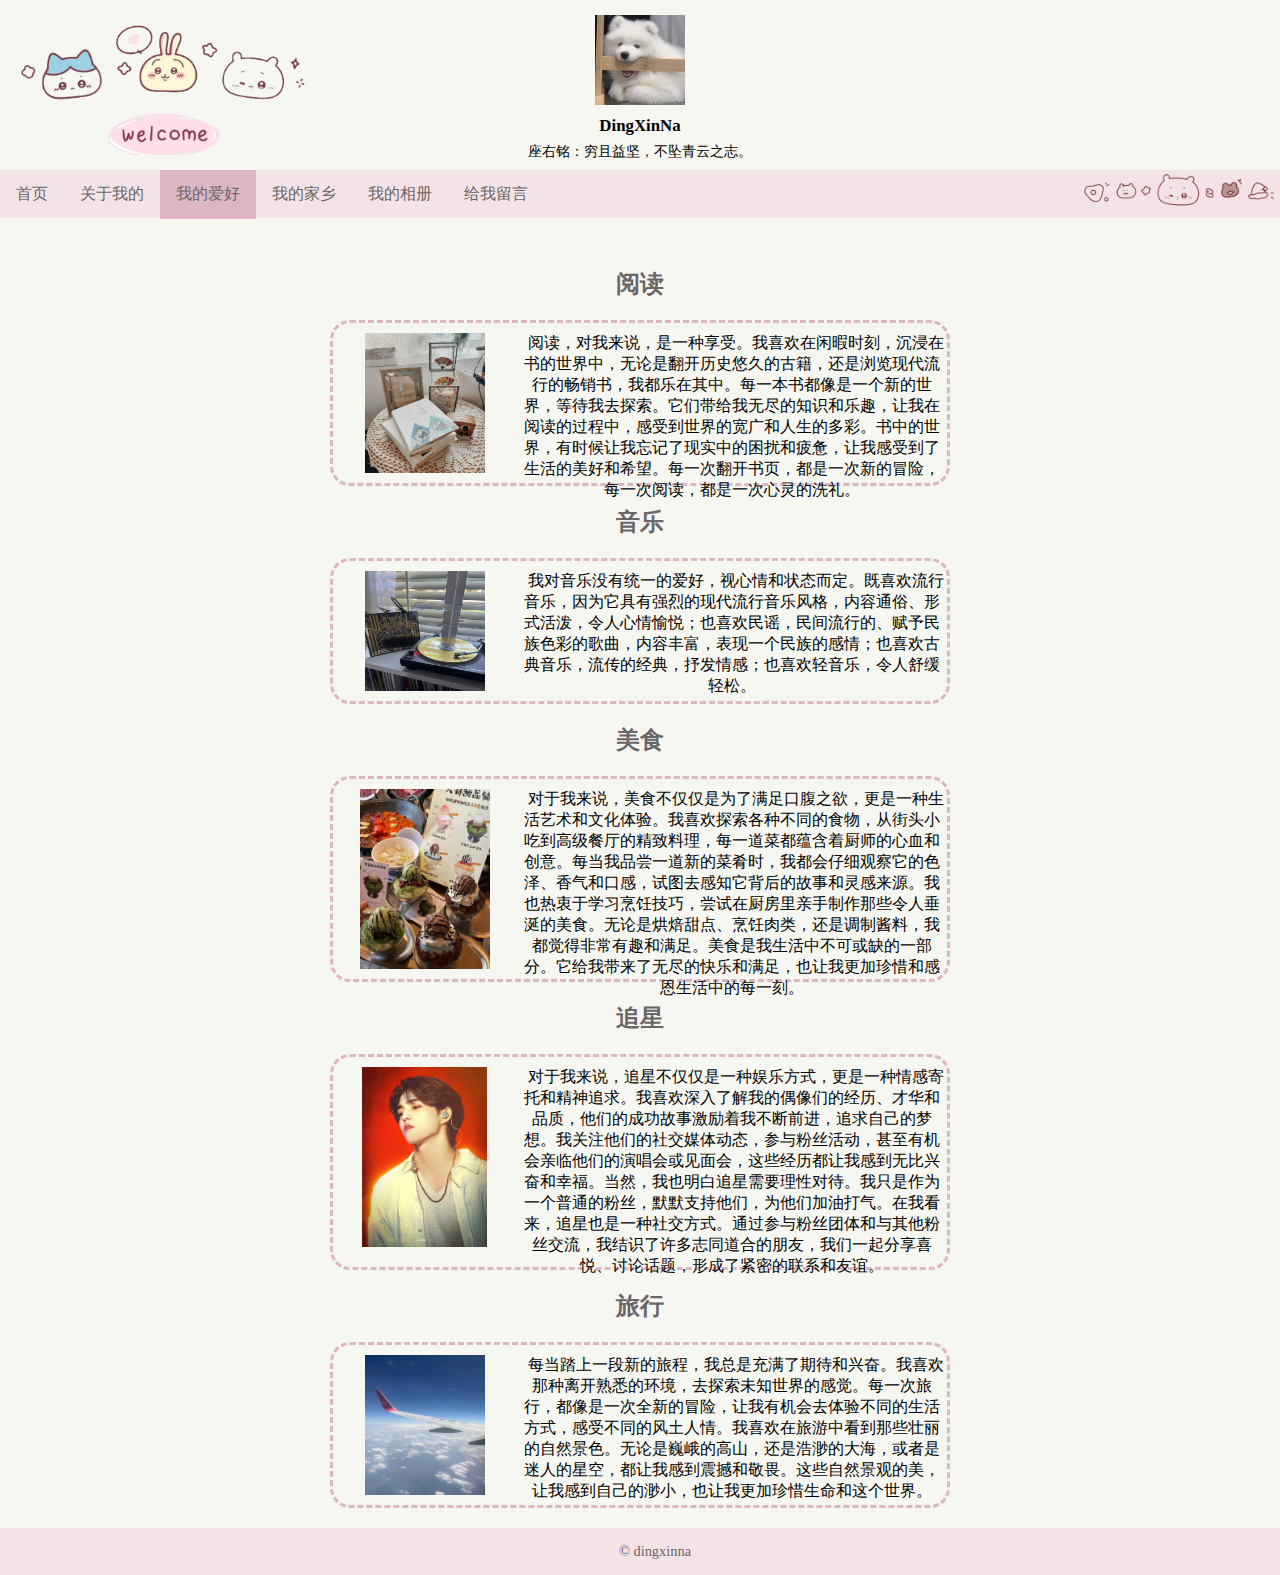
<file: hobby.html>
<!DOCTYPE html>
<html lang="en">

<head>
    <meta charset="UTF-8">
    <meta name="viewport" content="width=device-width, initial-scale=1.0">
    <title>我的爱好</title>
    <link rel="stylesheet" href="./css/hobby.css">
</head>

<body>
    <!-- 页眉区 -->
    <header>
        <!-- 插入头像图片，alt为图片的替代文本 -->
        <img src="./images/头像.jpg" alt="图片" width="90" height="90">
        <br>
        <!-- 显示昵称 -->
        <h3>DingXinNa</h3>
        <!-- 显示座右铭 -->
        <p>座右铭：穷且益坚，不坠青云之志。</p>
    </header>
    <!-- 页眉区结束 -->

    <!-- 定义页面的导航栏 -->
    <nav>
        <!-- 定义一个无序列表，用作导航链接 -->
        <ul>
            <!-- 导航链接到首页 -->
            <li><a href="./index.html">首页</a></li>
            <!-- 导航链接到关于我的页面 -->
            <li><a href="./information.html">关于我的</a></li>
            <!-- 当前页面的链接，有特殊样式 -->
            <li><a class="selected" href="./hobby.html">我的爱好</a></li>
            <!-- 导航链接到我的家乡页面 -->
            <li><a href="./hometown.html">我的家乡</a></li>
            <!-- 导航链接到我的相册页面 -->
            <li><a href="./pictures.html">我的相册</a></li>
            <!-- 导航链接到留言页面 -->
            <li><a href="./message.html">给我留言</a></li>
            <!-- 导航栏右侧的装饰图片 -->
            <img src="./images/导航.png" alt="">
        </ul>
    </nav>
    <!-- 导航区结束 -->

    <!-- 主要内容区域的容器，内部分为read、music、eat、star、travel五个部分，每个部分由一个<h2>标题和一个包含图片和文本的<div>组成 -->
    <div id="main">
        <!-- 阅读爱好部分的标题，其他部分类似-->
        <h2>阅读</h2>
        <!-- 阅读爱好部分的容器，图片和文本内容，图片放在.img类中，文本放在.text类中，其余四个部分与该部分相似-->
        <div id="read">
            <div class="img"><img src="./images/阅读.jpg" alt="" width="120" height="140"></div>
            <div class="text">
                &nbsp;&nbsp;阅读，对我来说，是一种享受。我喜欢在闲暇时刻，沉浸在书的世界中，无论是翻开历史悠久的古籍，还是浏览现代流行的畅销书，我都乐在其中。每一本书都像是一个新的世界，等待我去探索。它们带给我无尽的知识和乐趣，让我在阅读的过程中，感受到世界的宽广和人生的多彩。书中的世界，有时候让我忘记了现实中的困扰和疲惫，让我感受到了生活的美好和希望。每一次翻开书页，都是一次新的冒险，每一次阅读，都是一次心灵的洗礼。
            </div>
        </div>
        <h2>音乐</h2>
        <div id="music">
            <div class="img"><img src="./images/音乐.jpg" alt="" width="120" height="120"></div>
            <div class="text">
                &nbsp;&nbsp;我对音乐没有统一的爱好，视心情和状态而定。既喜欢流行音乐，因为它具有强烈的现代流行音乐风格，内容通俗、形式活泼，令人心情愉悦；也喜欢民谣，民间流行的、赋予民族色彩的歌曲，内容丰富，表现一个民族的感情；也喜欢古典音乐，流传的经典，抒发情感；也喜欢轻音乐，令人舒缓轻松。
            </div>
        </div>
        <h2>美食</h2>
        <div id="eat">
            <div class="img"><img src="./images/美食.jpg" alt="" width="130" height="180"></div>
            <div class="text">
                &nbsp;&nbsp;对于我来说，美食不仅仅是为了满足口腹之欲，更是一种生活艺术和文化体验。我喜欢探索各种不同的食物，从街头小吃到高级餐厅的精致料理，每一道菜都蕴含着厨师的心血和创意。每当我品尝一道新的菜肴时，我都会仔细观察它的色泽、香气和口感，试图去感知它背后的故事和灵感来源。我也热衷于学习烹饪技巧，尝试在厨房里亲手制作那些令人垂涎的美食。无论是烘焙甜点、烹饪肉类，还是调制酱料，我都觉得非常有趣和满足。美食是我生活中不可或缺的一部分。它给我带来了无尽的快乐和满足，也让我更加珍惜和感恩生活中的每一刻。
            </div>
        </div>
        <h2>追星</h2>
        <div id="star">
            <div class="img"><img src="./images/追星.jpg" alt="" width="125" height="180"></div>
            <div class="text">
                &nbsp;&nbsp;对于我来说，追星不仅仅是一种娱乐方式，更是一种情感寄托和精神追求。我喜欢深入了解我的偶像们的经历、才华和品质，他们的成功故事激励着我不断前进，追求自己的梦想。我关注他们的社交媒体动态，参与粉丝活动，甚至有机会亲临他们的演唱会或见面会，这些经历都让我感到无比兴奋和幸福。当然，我也明白追星需要理性对待。我只是作为一个普通的粉丝，默默支持他们，为他们加油打气。在我看来，追星也是一种社交方式。通过参与粉丝团体和与其他粉丝交流，我结识了许多志同道合的朋友，我们一起分享喜悦、讨论话题，形成了紧密的联系和友谊。
            </div>
        </div>
        <h2>旅行</h2>
        <div id="travel">
            <div class="img"><img src="./images/旅行.jpg" alt="" width="120" height="140"></div>
            <div class="text">
                &nbsp;&nbsp;每当踏上一段新的旅程，我总是充满了期待和兴奋。我喜欢那种离开熟悉的环境，去探索未知世界的感觉。每一次旅行，都像是一次全新的冒险，让我有机会去体验不同的生活方式，感受不同的风土人情。我喜欢在旅游中看到那些壮丽的自然景色。无论是巍峨的高山，还是浩渺的大海，或者是迷人的星空，都让我感到震撼和敬畏。这些自然景观的美，让我感到自己的渺小，也让我更加珍惜生命和这个世界。
            </div>
        </div>
    </div>
    <!-- 主要内容区结束 -->

    <!-- 页脚区 -->
    <footer>
        &copy; dingxinna
    </footer>
    <!-- 页脚区结束 -->
</body>

</html>
</file>
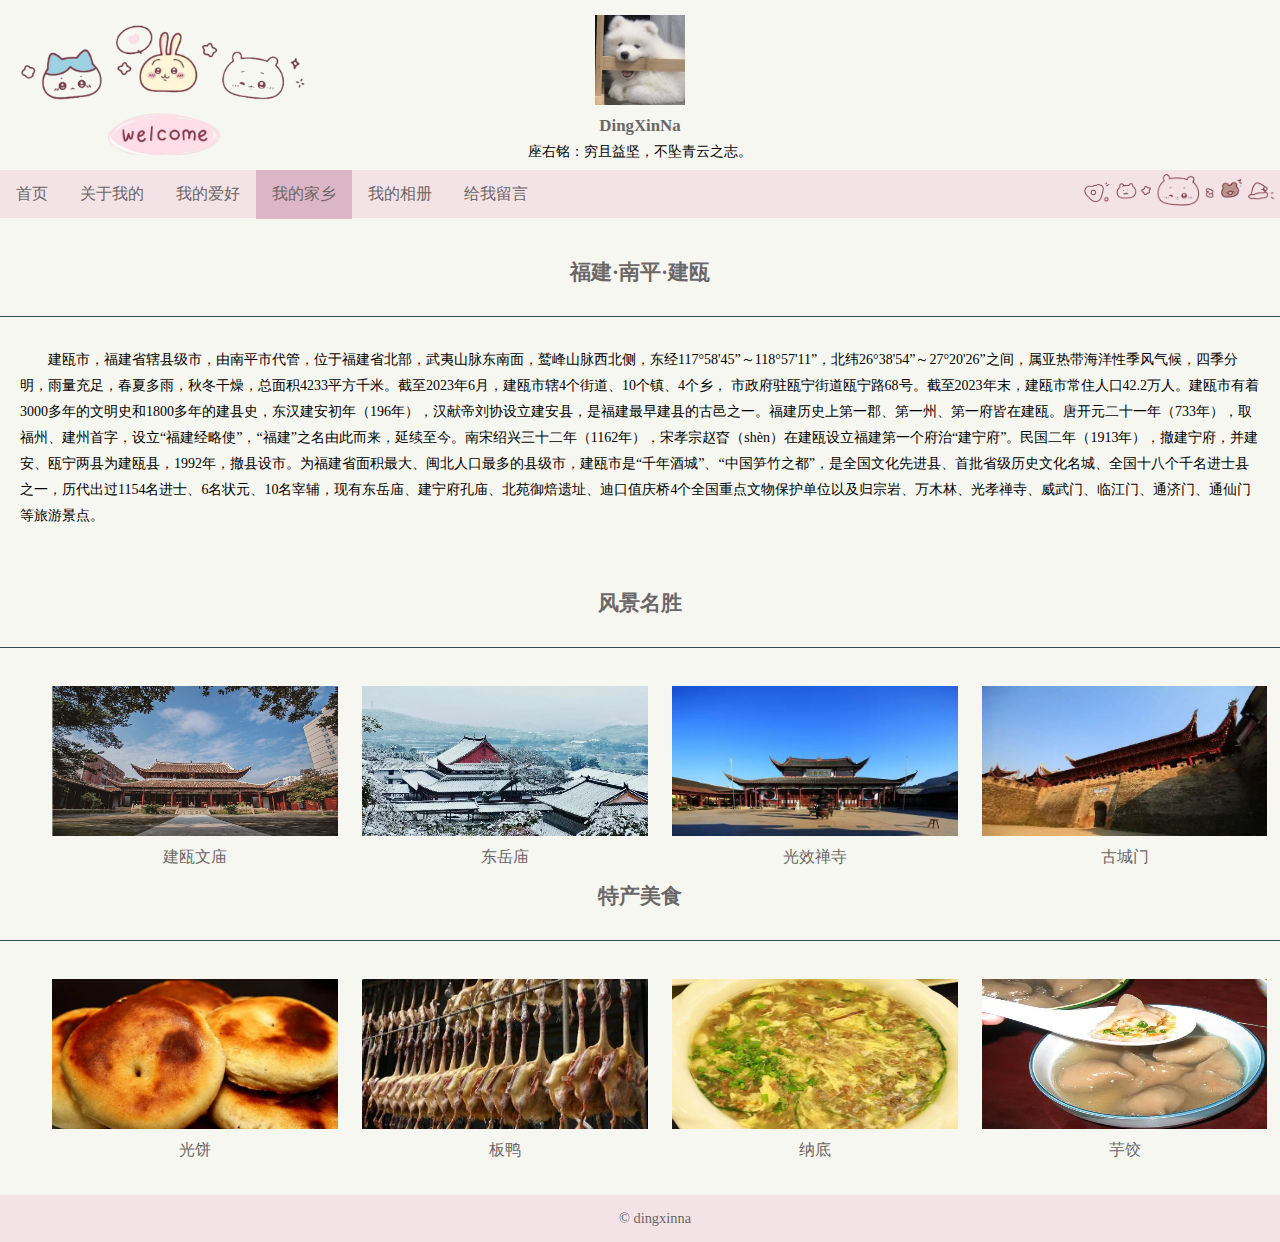
<file: hometown.html>
<!DOCTYPE html>
<html lang="en">

<head>
    <meta charset="UTF-8">
    <meta name="viewport" content="width=device-width, initial-scale=1.0">
    <title>我的家乡</title>
    <link rel="stylesheet" href="./css/hometown.css">
</head>

<body>
    <!-- 页眉区 -->
    <header>
        <!-- 插入头像图片，alt为图片的替代文本 -->
        <img src="./images/头像.jpg" alt="图片" width="90" height="90">
        <br>
        <!-- 显示昵称 -->
        <h3>DingXinNa</h3>
        <!-- 显示座右铭 -->
        <p>座右铭：穷且益坚，不坠青云之志。</p>
    </header>
    <!-- 页眉区结束 -->

    <!-- 定义页面的导航栏 -->
    <nav>
        <!-- 定义一个无序列表，用作导航链接 -->
        <ul>
            <!-- 导航链接到首页 -->
            <li><a href="./index.html">首页</a></li>
            <!-- 导航链接到关于我的页面 -->
            <li><a href="./information.html">关于我的</a></li>
            <!-- 导航链接到我的爱好页面 -->
            <li><a href="./hobby.html">我的爱好</a></li>
            <!-- 当前页面的链接，有特殊样式 -->
            <li><a class="selected" href="./hometown.html">我的家乡</a></li>
            <!-- 导航链接到我的相册页面 -->
            <li><a href="./pictures.html">我的相册</a></li>
            <!-- 导航链接到留言页面 -->
            <li><a href="./message.html">给我留言</a></li>
            <!-- 导航栏右侧的装饰图片 -->
            <img src="./images/导航.png" alt="">
        </ul>
    </nav>
    <!-- 导航区结束 -->

    <!-- 主要内容容器，可分为家乡介绍、风景名胜、特色美食三个部分，每个部分由两个div标签组成。-->
    <div id="main">
        <!-- 家乡名称的标题栏 -->
        <div class="bar">
            <h3>福建·南平·建瓯</h3>
        </div>
        <!-- 家乡介绍文本 -->
        <div class="introduction">
            &nbsp;&nbsp;&nbsp;&nbsp;&nbsp;&nbsp;&nbsp;&nbsp;建瓯市，福建省辖县级市，由南平市代管，位于福建省北部，武夷山脉东南面，鹫峰山脉西北侧，东经117°58'45”～118°57'11”，北纬26°38'54”～27°20'26”之间，属亚热带海洋性季风气候，四季分明，雨量充足，春夏多雨，秋冬干燥，总面积4233平方千米。截至2023年6月，建瓯市辖4个街道、10个镇、4个乡，
            市政府驻瓯宁街道瓯宁路68号。截至2023年末，建瓯市常住人口42.2万人。建瓯市有着3000多年的文明史和1800多年的建县史，东汉建安初年（196年），汉献帝刘协设立建安县，是福建最早建县的古邑之一。福建历史上第一郡、第一州、第一府皆在建瓯。唐开元二十一年（733年），取福州、建州首字，设立“福建经略使”，“福建”之名由此而来，延续至今。南宋绍兴三十二年（1162年），宋孝宗赵昚（shèn）在建瓯设立福建第一个府治“建宁府”。民国二年（1913年），撤建宁府，并建安、瓯宁两县为建瓯县，1992年，撤县设市。为福建省面积最大、闽北人口最多的县级市，建瓯市是“千年酒城”、“中国笋竹之都”，是全国文化先进县、首批省级历史文化名城、全国十八个千名进士县之一，历代出过1154名进士、6名状元、10名宰辅，现有东岳庙、建宁府孔庙、北苑御焙遗址、迪口值庆桥4个全国重点文物保护单位以及归宗岩、万木林、光孝禅寺、威武门、临江门、通济门、通仙门等旅游景点。
        </div>
        <!-- 风景名胜的标题栏 -->
        <div class="bar">
            <h3>风景名胜</h3>
        </div>
        <!-- 风景名胜列表 -->
        <div class="list">
            <!-- 列表项容器 -->
            <ul>
                <li> <img src="./images/建瓯文庙.png" height="150" width="100%" />
                    建瓯文庙
                </li>
                <li> <img src="./images/东岳庙.jpg" height="150" width="100%" />
                    东岳庙
                </li>
                <li> <img src="./images/光孝禅寺.JPG" height="150" width="100%" />
                    光效禅寺
                </li>
                <li> <img src="./images/古城门.jpg" height="150" width="100%" />
                    古城门
                </li>
            </ul>
        </div>
        <!-- 特产美食的标题栏 -->
        <div class="bar">
            <h3>特产美食</h3>
        </div>
        <!-- 特产美食列表 -->
        <div class="list">
            <ul>
                <li> <img src="./images/光饼.jpg" height="150" width="100%" />
                    光饼
                </li>
                <li> <img src="./images/板鸭.jpg" height="150" width="100%" />
                    板鸭
                </li>
                <li> <img src="./images/纳底.jpg" height="150" width="100%" />
                    纳底
                </li>
                <li> <img src="./images/芋饺.jpg" height="150" width="100%" />
                    芋饺
                </li>
            </ul>
        </div>
    </div>
    <!-- 主要内容区结束 -->

    <!-- 页脚区 -->
    <footer>
        &copy; dingxinna
    </footer>
    <!-- 页脚区结束 -->
</body>

</html>
</file>
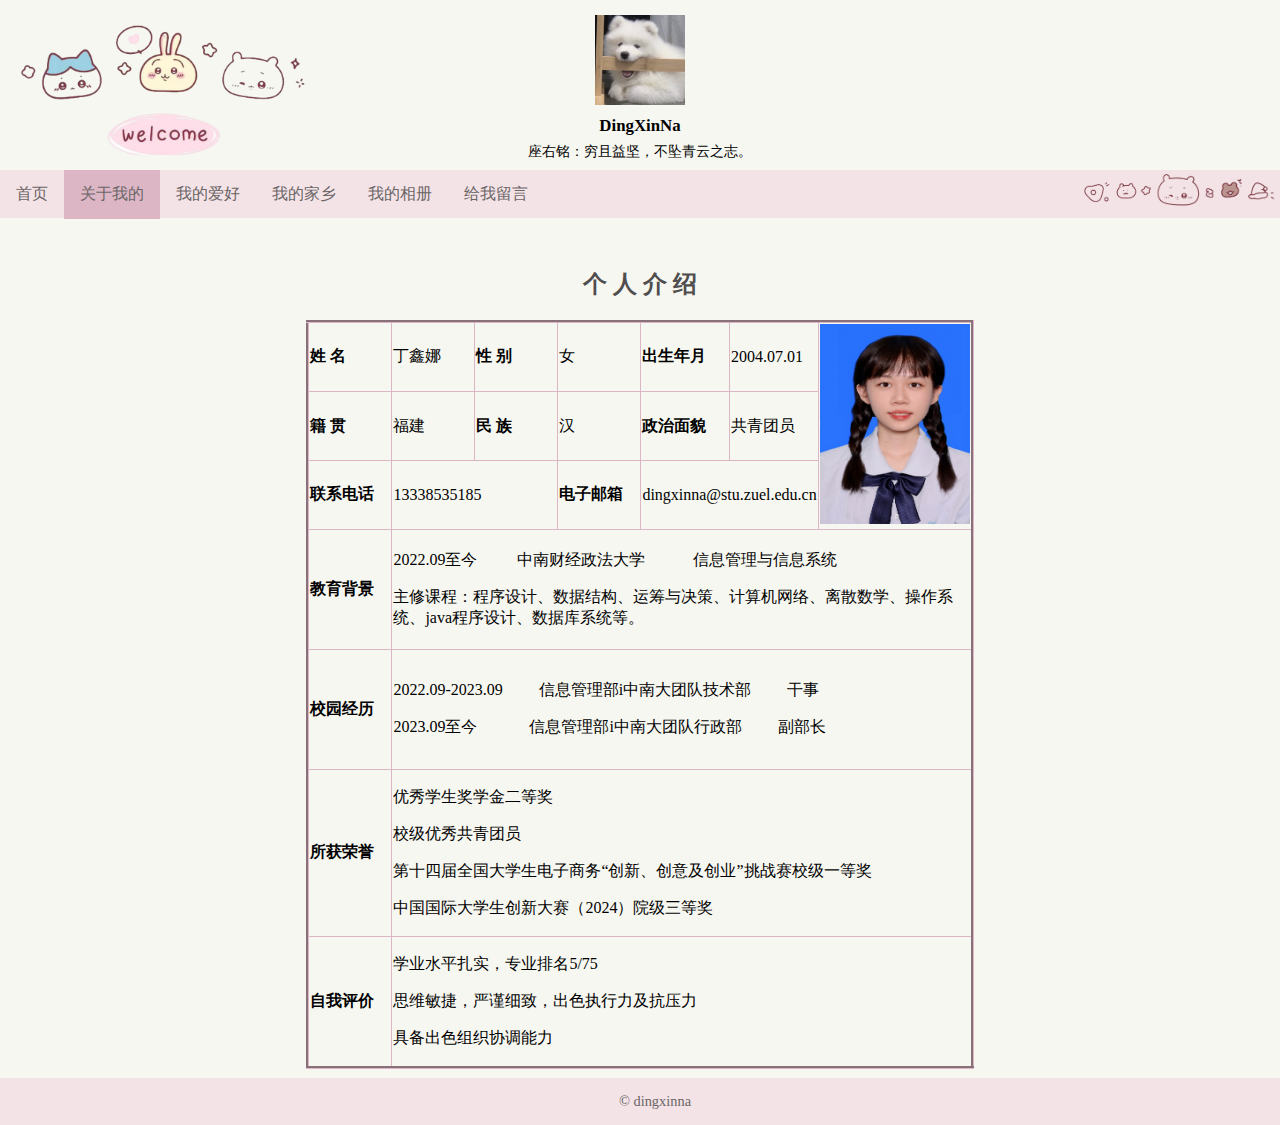
<file: information.html>
<!DOCTYPE html>
<html lang="en">

<head>
    <meta charset="UTF-8">
    <meta name="viewport" content="width=device-width, initial-scale=1.0">
    <title>关于我的</title>
    <link rel="stylesheet" href="./css/information.css">
</head>

<body>
    <!-- 页眉区 -->
    <header>
        <!-- 插入头像图片，alt为图片的替代文本 -->
        <img src="./images/头像.jpg" alt="图片" width="90" height="90">
        <br>
        <!-- 显示昵称 -->
        <h3>DingXinNa</h3>
        <!-- 显示座右铭 -->
        <p>座右铭：穷且益坚，不坠青云之志。</p>
    </header>
    <!-- 页眉区结束 -->

    <!-- 定义页面的导航栏 -->
    <nav>
        <!-- 定义一个无序列表，用作导航链接 -->
        <ul>
            <!-- 导航链接到首页 -->
            <li><a href="./index.html">首页</a></li>
            <!-- 当前页面的链接，有特殊样式 -->
            <li><a class="selected" href="./information.html">关于我的</a></li>
            <!-- 导航链接到我的爱好页面 -->
            <li><a href="./hobby.html">我的爱好</a></li>
            <!-- 导航链接到我的家乡页面 -->
            <li><a href="./hometown.html">我的家乡</a></li>
            <!-- 导航链接到我的相册页面 -->
            <li><a href="./pictures.html">我的相册</a></li>
            <!-- 导航链接到留言页面 -->
            <li><a href="./message.html">给我留言</a></li>
            <!-- 导航栏右侧的装饰图片 -->
            <img src="./images/导航.png" alt="">
        </ul>
    </nav>
    <!-- 导航区结束 -->

    <!-- 主要内容区，使用表格展示个人信息 -->
    <div id="main">
        <h2>个 人 介 绍</h2>
        <!-- 一个带边框的表格，用于展示个人信息，tr标签表示表格的行，th表示表格的单元格-->
        <table border="3">
            <!-- 表格的表头行 -->
            <tr>
                <th>姓 名</th>
                <th class="style">丁鑫娜</th>
                <th>性 别</th>
                <th class="style">女</th>
                <th>出生年月</th>
                <th class="style">2004.07.01</th>
                <!-- 跨越三行的表格单元格，展示个人证件照 -->
                <th rowspan="3"><img src="./images/证件照1.jpg" alt="" style="height: 200px; width: 150px;"></th>
            </tr>
            <!-- 表格的第二行-->
            <tr>
                <th>籍 贯</th>
                <th class="style">福建</th>
                <th>民 族</th>
                <th class="style">汉</th>
                <th>政治面貌</th>
                <th class="style">共青团员</th>
            </tr>
            <!-- 表格的第三行-->
            <tr>
                <th>联系电话</th>
                <!-- 合并两个单元格，展示联系电话信息 -->
                <th colspan="2" class="style">13338535185</th>
                <th>电子邮箱</th>
                <!-- 合并两个单元格，展示电子邮箱信息 -->
                <th colspan="2" class="style">dingxinna@stu.zuel.edu.cn</th>
            </tr>




            <tr class="tr1">
                <!-- 教育背景部分，使用三行合并单元格展示详细信息 -->
                <th rowspan="3">教育背景</th>
                <!-- 合并六个单元格，跨越三行，展示教育背景详细信息 -->
                <th colspan="6" rowspan="3" class="style">
                    <p>
                        2022.09至今&nbsp;&nbsp;&nbsp;&nbsp;&nbsp;&nbsp;&nbsp;&nbsp;&nbsp;
                        中南财经政法大学&nbsp;&nbsp;&nbsp;&nbsp;&nbsp;&nbsp;&nbsp;&nbsp;&nbsp;&nbsp;&nbsp;
                        信息管理与信息系统</p>
                    <p>
                        主修课程：程序设计、数据结构、运筹与决策、计算机网络、离散数学、操作系统、java程序设计、数据库系统等。</p>
                </th>
            </tr>
            <!-- 空行，用于合并单元格 -->
            <tr class="tr1"></tr>
            <tr class="tr1"></tr>

            <tr class="tr1">
                <th rowspan="3">校园经历</th>
                <th colspan="6" rowspan="3" class="style">
                    <p>
                        2022.09-2023.09&nbsp;&nbsp;&nbsp;&nbsp;&nbsp;&nbsp;&nbsp;&nbsp;&nbsp;信息管理部i中南大团队技术部&nbsp;&nbsp;&nbsp;&nbsp;&nbsp;&nbsp;&nbsp;&nbsp;&nbsp;干事
                    </p>
                    <p>
                        2023.09至今&nbsp;&nbsp;&nbsp;&nbsp;&nbsp;&nbsp;&nbsp;&nbsp;&nbsp;&nbsp;&nbsp;&nbsp;&nbsp;信息管理部i中南大团队行政部&nbsp;&nbsp;&nbsp;&nbsp;&nbsp;&nbsp;&nbsp;&nbsp;&nbsp;副部长
                    </p>
                </th>
            </tr>

            <tr class="tr1"></tr>
            <tr class="tr1"></tr>

            <tr class="tr1">
                <th rowspan="3">所获荣誉</th>
                <th colspan="6" rowspan="3" class="style">
                    <p>优秀学生奖学金二等奖</p>
                    <p>校级优秀共青团员</p>
                    <p>第十四届全国大学生电子商务“创新、创意及创业”挑战赛校级一等奖</p>
                    <p>中国国际大学生创新大赛（2024）院级三等奖</p>
                </th>
            </tr>

            <tr class="tr1"></tr>
            <tr class="tr1"></tr>

            <tr class="tr1">
                <th rowspan="3">自我评价</th>
                <th colspan="6" rowspan="3" class="style">
                    <p>学业水平扎实，专业排名5/75</p>
                    <p>思维敏捷，严谨细致，出色执行力及抗压力</p>
                    <p>具备出色组织协调能力</p>
                </th>
            </tr>

            <tr class="tr1"></tr>
            <tr class="tr1"></tr>
        </table>
    </div>
    <!-- 主要内容区结束 -->

    <!-- 页脚区 -->
    <footer>
        &copy; dingxinna
    </footer>
    <!-- 页脚区结束 -->
</body>

</html>
</file>
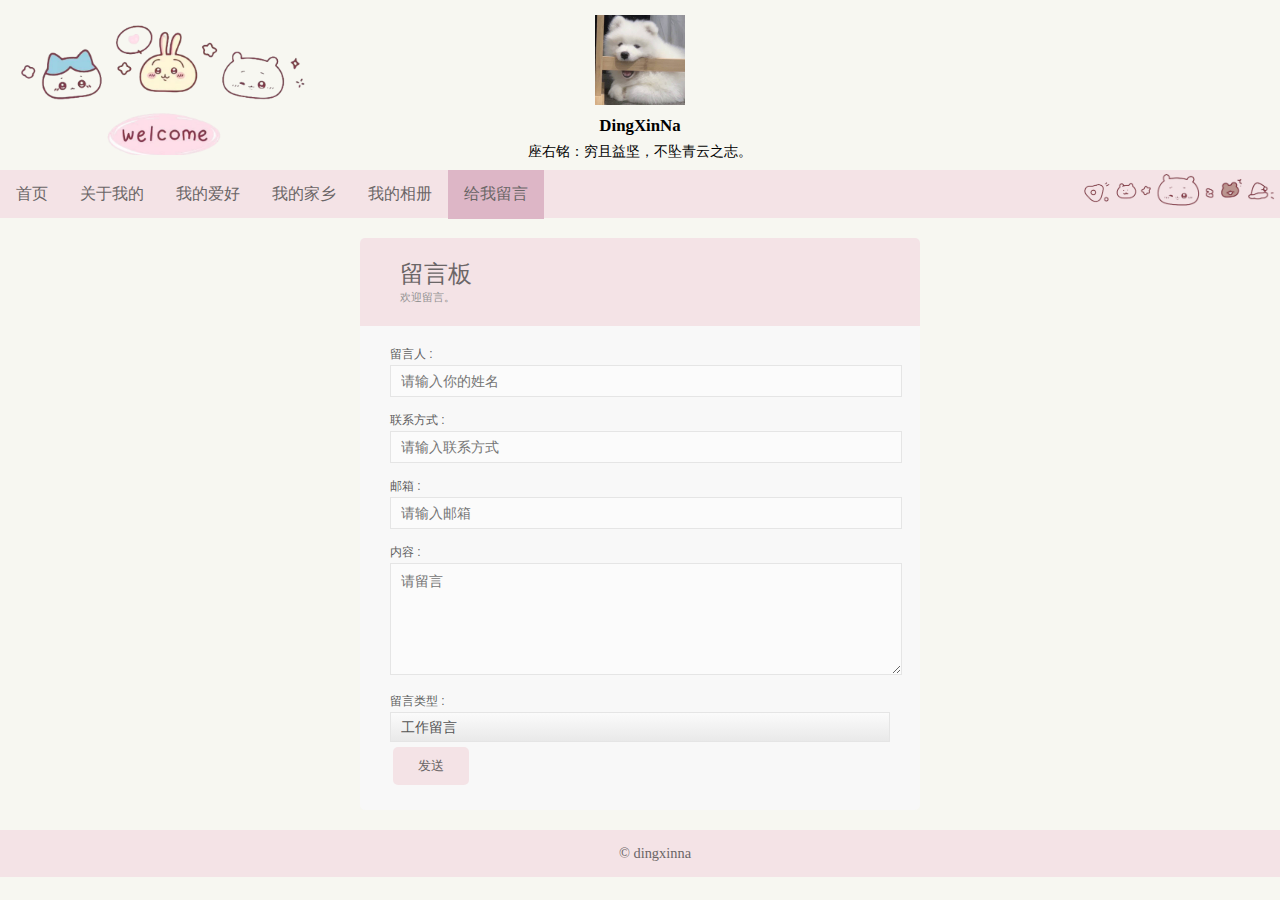
<file: message.html>
<!DOCTYPE html>
<html lang="en">

<head>
    <meta charset="UTF-8">
    <meta name="viewport" content="width=device-width, initial-scale=1.0">
    <title>给我留言</title>
    <link rel="stylesheet" id="templatecss" type="text/css" href="./css/message.css">
</head>

<body>

    <body>
        <!-- 页眉区 -->
        <header>
            <!-- 插入头像图片，alt为图片的替代文本 -->
            <img src="./images/头像.jpg" alt="图片" width="90" height="90">
            <br>
            <!-- 显示昵称 -->
            <h3>DingXinNa</h3>
            <!-- 显示座右铭 -->
            <p>座右铭：穷且益坚，不坠青云之志。</p>
        </header>
        <!-- 页眉区结束 -->

        <!-- 定义页面的导航栏 -->
        <nav>
            <!-- 定义一个无序列表，用作导航链接 -->
            <ul>
                <!-- 导航链接到首页 -->
                <li><a href="./index.html">首页</a></li>
                <!-- 导航链接到关于我的页面 -->
                <li><a href="./information.html">关于我的</a></li>
                <!-- 导航链接到我的爱好页面 -->
                <li><a href="./hobby.html">我的爱好</a></li>
                <!-- 导航链接到我的家乡页面 -->
                <li><a href="./hometown.html">我的家乡</a></li>
                <!-- 导航链接到我的相册页面 -->
                <li><a href="./pictures.html">我的相册</a></li>
                <!-- 当前页面的链接，有特殊样式 -->
                <li><a class="selected" href="./message.html">给我留言</a></li>
                <!-- 导航栏右侧的装饰图片 -->
                <img src="./images/导航.png" alt="">
            </ul>
        </nav>
        <!-- 导航区结束 -->

        <!-- 留言板表单 -->
        <form class="message">
            <!-- 留言板标题 -->
            <h1>留言板
                <span>欢迎留言。</span>
            </h1>
            <!-- 留言人输入框 -->
            <label>
                <span>留言人 :</span>
                <input id="name" type="text" name="name" placeholder="请输入你的姓名" />
            </label>
            <!-- 联系方式输入框 -->
            <label>
                <span>联系方式 :</span>
                <input id="tel" type="tel" name="tel" placeholder="请输入联系方式" />
            </label>
            <!-- 邮箱输入框 -->
            <label>
                <span>邮箱 :</span>
                <input id="email" type="email" name="email" placeholder="请输入邮箱" />
            </label>
            <!-- 留言内容文本区域 -->
            <label>
                <span>内容 :</span>
                <textarea id="message" name="message" placeholder="请留言"></textarea>
            </label>
            <!-- 留言类型选择下拉菜单 -->
            <label>
                <span>留言类型 :</span><select name="selection">
                    <option value="Job Inquiry">工作留言</option>
                    <option value="General Question">日常留言</option>
                </select>
            </label>
            <!-- 发送按钮 -->
            <label>
                <span>&nbsp;</span>
                <input type="button" class="button" value="发送" />
            </label>
        </form>
        <!-- 表单结束 -->

        <!-- 页脚区 -->
        <footer>
            &copy; dingxinna
        </footer>
        <!-- 页脚区结束 -->
    </body>

</html>
</file>
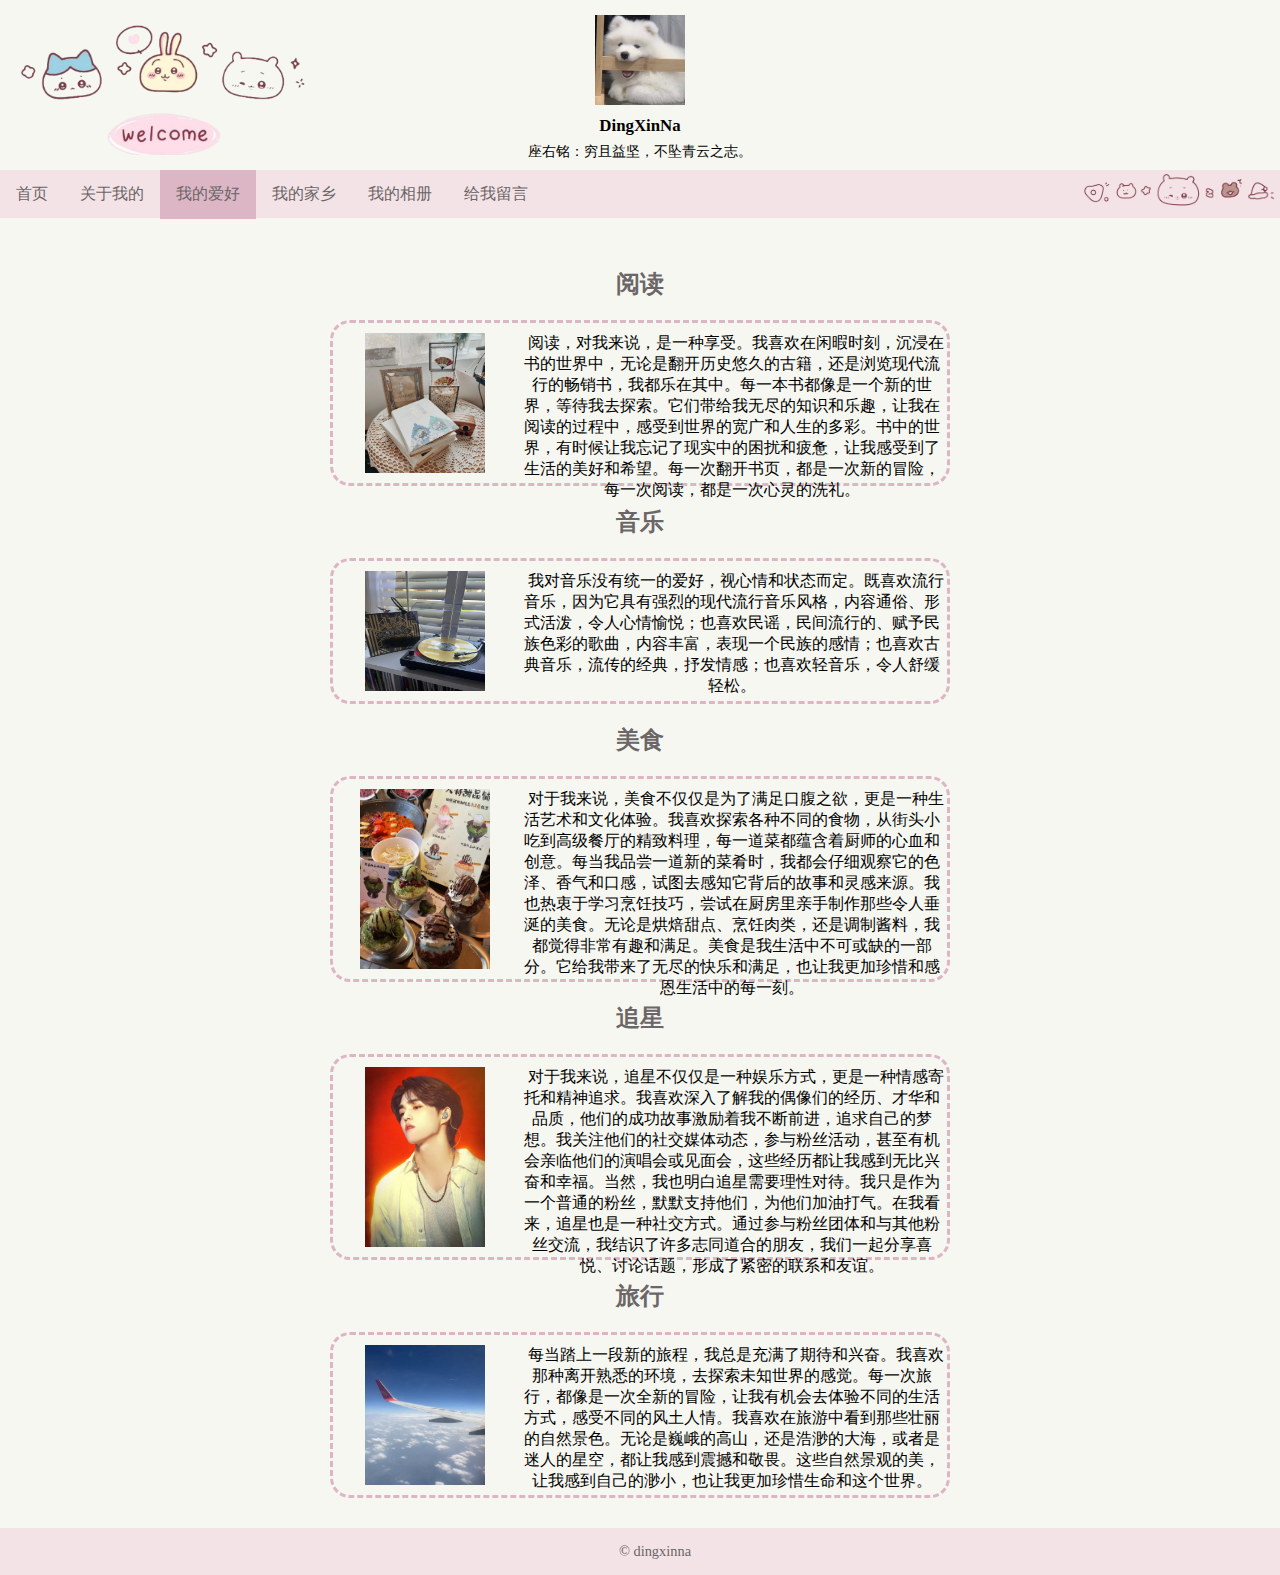
<file: final/hobby.html>
<!DOCTYPE html>
<html lang="en">

<head>
    <meta charset="UTF-8">
    <meta name="viewport" content="width=device-width, initial-scale=1.0">
    <title>我的爱好</title>
    <link rel="stylesheet" href="./css/hobby.css">
</head>

<body>
    <header>
        <img src="./images/头像.jpg" alt="图片" width="90" height="90">
        <br>
        <h3>DingXinNa</h3>
        <p>座右铭：穷且益坚，不坠青云之志。</p>
    </header>
    <nav>
        <ul>
            <li><a href="./index.html">首页</a></li>
            <li><a href="./information.html">关于我的</a></li>
            <li><a class="selected" href="./hobby.html">我的爱好</a></li>
            <li><a href="./hometown.html">我的家乡</a></li>
            <li><a href="./pictures.html">我的相册</a></li>
            <li><a href="./message.html">给我留言</a></li>
            <img src="./images/导航.png" alt="">
        </ul>
    </nav>
    <div id="main">
        <h2>阅读</h2>
        <div id="read">
            <div class="img"><img src="./images/阅读.jpg" alt="" width="120px" height="140px"></div>
            <div class="text">
                &nbsp;&nbsp;阅读，对我来说，是一种享受。我喜欢在闲暇时刻，沉浸在书的世界中，无论是翻开历史悠久的古籍，还是浏览现代流行的畅销书，我都乐在其中。每一本书都像是一个新的世界，等待我去探索。它们带给我无尽的知识和乐趣，让我在阅读的过程中，感受到世界的宽广和人生的多彩。书中的世界，有时候让我忘记了现实中的困扰和疲惫，让我感受到了生活的美好和希望。每一次翻开书页，都是一次新的冒险，每一次阅读，都是一次心灵的洗礼。
            </div>
        </div>
        <h2>音乐</h2>
        <div id="music">
            <div class="img"><img src="./images/音乐.jpg" alt="" width="120" height="120"></div>
            <div class="text">
                &nbsp;&nbsp;我对音乐没有统一的爱好，视心情和状态而定。既喜欢流行音乐，因为它具有强烈的现代流行音乐风格，内容通俗、形式活泼，令人心情愉悦；也喜欢民谣，民间流行的、赋予民族色彩的歌曲，内容丰富，表现一个民族的感情；也喜欢古典音乐，流传的经典，抒发情感；也喜欢轻音乐，令人舒缓轻松。
            </div>
        </div>
        <h2>美食</h2>
        <div id="eat">
            <div class="img"><img src="./images/美食.jpg" alt="" width="130px" height="180"></div>
            <div class="text">
                &nbsp;&nbsp;对于我来说，美食不仅仅是为了满足口腹之欲，更是一种生活艺术和文化体验。我喜欢探索各种不同的食物，从街头小吃到高级餐厅的精致料理，每一道菜都蕴含着厨师的心血和创意。每当我品尝一道新的菜肴时，我都会仔细观察它的色泽、香气和口感，试图去感知它背后的故事和灵感来源。我也热衷于学习烹饪技巧，尝试在厨房里亲手制作那些令人垂涎的美食。无论是烘焙甜点、烹饪肉类，还是调制酱料，我都觉得非常有趣和满足。美食是我生活中不可或缺的一部分。它给我带来了无尽的快乐和满足，也让我更加珍惜和感恩生活中的每一刻。
            </div>
        </div>
        <h2>追星</h2>
        <div id="star">
            <div class="img"><img src="./images/追星.jpg" alt="" width="120" height="180"></div>
            <div class="text">
                &nbsp;&nbsp;对于我来说，追星不仅仅是一种娱乐方式，更是一种情感寄托和精神追求。我喜欢深入了解我的偶像们的经历、才华和品质，他们的成功故事激励着我不断前进，追求自己的梦想。我关注他们的社交媒体动态，参与粉丝活动，甚至有机会亲临他们的演唱会或见面会，这些经历都让我感到无比兴奋和幸福。当然，我也明白追星需要理性对待。我只是作为一个普通的粉丝，默默支持他们，为他们加油打气。在我看来，追星也是一种社交方式。通过参与粉丝团体和与其他粉丝交流，我结识了许多志同道合的朋友，我们一起分享喜悦、讨论话题，形成了紧密的联系和友谊。
            </div>
        </div>
        <h2>旅行</h2>
        <div id="travel">
            <div class="img"><img src="./images/旅行.jpg" alt="" width="120px" height="140px"></div>
            <div class="text">
                &nbsp;&nbsp;每当踏上一段新的旅程，我总是充满了期待和兴奋。我喜欢那种离开熟悉的环境，去探索未知世界的感觉。每一次旅行，都像是一次全新的冒险，让我有机会去体验不同的生活方式，感受不同的风土人情。我喜欢在旅游中看到那些壮丽的自然景色。无论是巍峨的高山，还是浩渺的大海，或者是迷人的星空，都让我感到震撼和敬畏。这些自然景观的美，让我感到自己的渺小，也让我更加珍惜生命和这个世界。
            </div>
        </div>
    </div>
    <footer>
        &copy; dingxinna
    </footer>
</body>

</html>
</file>
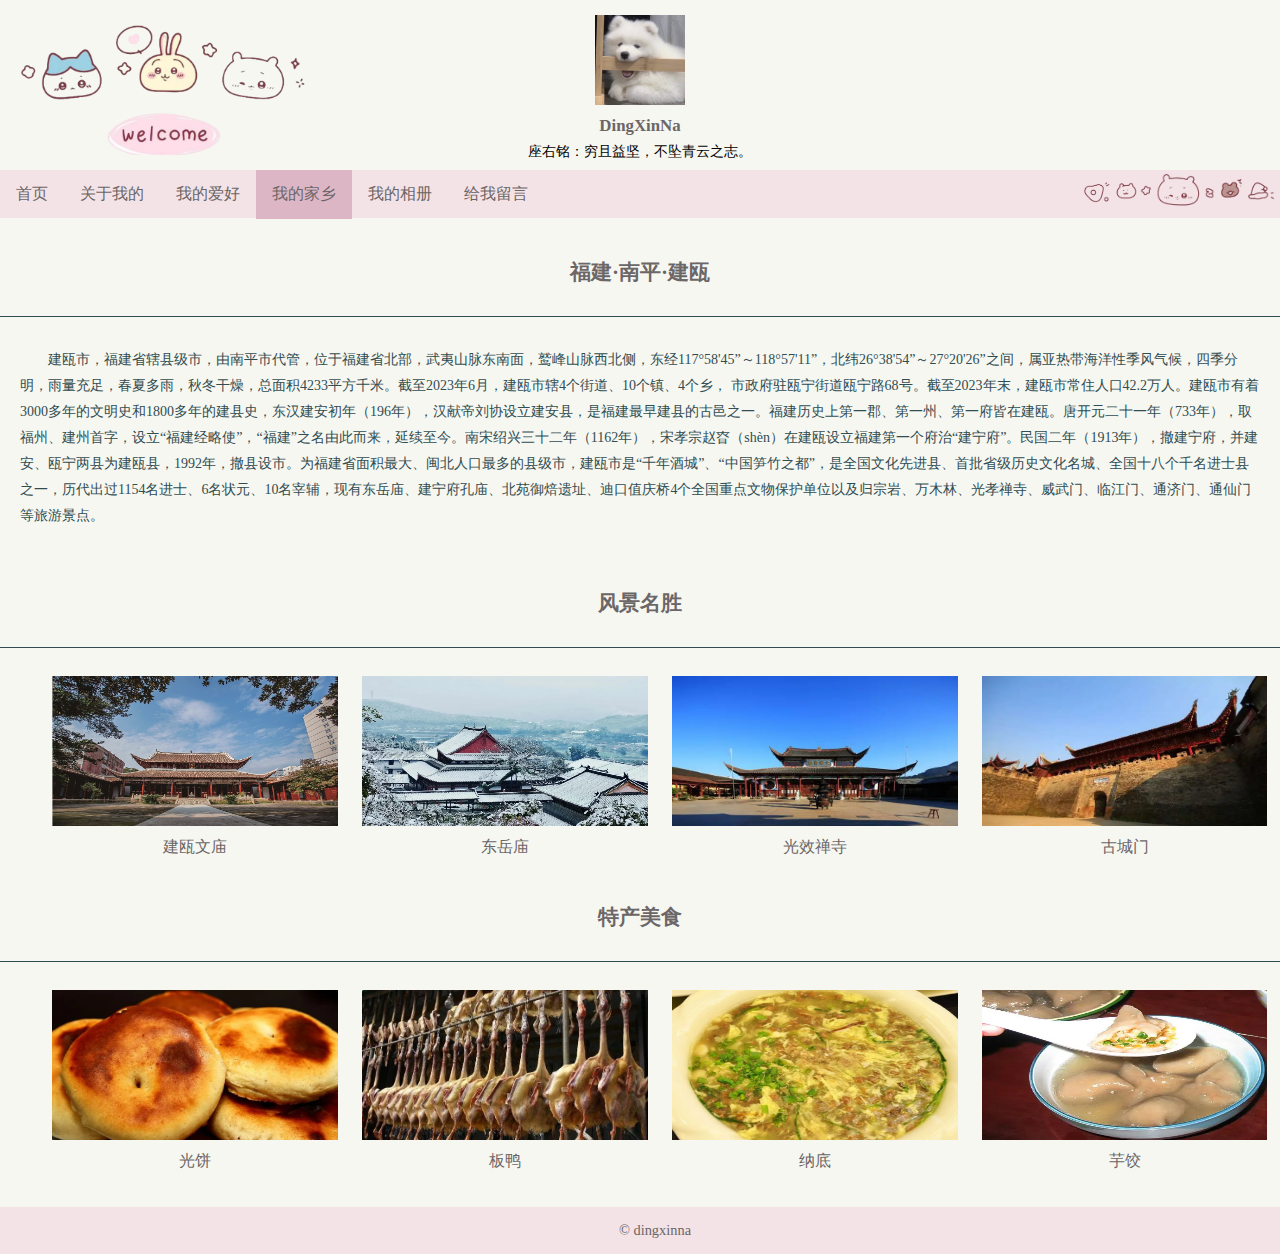
<file: final/hometown.html>
<!DOCTYPE html>
<html lang="en">

<head>
    <meta charset="UTF-8">
    <meta name="viewport" content="width=device-width, initial-scale=1.0">
    <title>我的家乡</title>
    <link rel="stylesheet" href="./css/hometown.css">
</head>

<body>
    <header>
        <img src="./images/头像.jpg" alt="图片" width="90" height="90">
        <br>
        <h3>DingXinNa</h3>
        <p>座右铭：穷且益坚，不坠青云之志。</p>
    </header>
    <nav>
        <ul>
            <li><a href="./index.html">首页</a></li>
            <li><a href="./information.html">关于我的</a></li>
            <li><a href="./hobby.html">我的爱好</a></li>
            <li><a class="selected" href="./hometown.html">我的家乡</a></li>
            <li><a href="./pictures.html">我的相册</a></li>
            <li><a href="./message.html">给我留言</a></li>
            <img src="./images/导航.png" alt="">
        </ul>
    </nav>
    <div id="main">
        <div class="bar">
            <h3>福建·南平·建瓯</h3>
        </div>
        <div class="introduction">
            &nbsp;&nbsp;&nbsp;&nbsp;&nbsp;&nbsp;&nbsp;&nbsp;建瓯市，福建省辖县级市，由南平市代管，位于福建省北部，武夷山脉东南面，鹫峰山脉西北侧，东经117°58'45”～118°57'11”，北纬26°38'54”～27°20'26”之间，属亚热带海洋性季风气候，四季分明，雨量充足，春夏多雨，秋冬干燥，总面积4233平方千米。截至2023年6月，建瓯市辖4个街道、10个镇、4个乡，
            市政府驻瓯宁街道瓯宁路68号。截至2023年末，建瓯市常住人口42.2万人。建瓯市有着3000多年的文明史和1800多年的建县史，东汉建安初年（196年），汉献帝刘协设立建安县，是福建最早建县的古邑之一。福建历史上第一郡、第一州、第一府皆在建瓯。唐开元二十一年（733年），取福州、建州首字，设立“福建经略使”，“福建”之名由此而来，延续至今。南宋绍兴三十二年（1162年），宋孝宗赵昚（shèn）在建瓯设立福建第一个府治“建宁府”。民国二年（1913年），撤建宁府，并建安、瓯宁两县为建瓯县，1992年，撤县设市。为福建省面积最大、闽北人口最多的县级市，建瓯市是“千年酒城”、“中国笋竹之都”，是全国文化先进县、首批省级历史文化名城、全国十八个千名进士县之一，历代出过1154名进士、6名状元、10名宰辅，现有东岳庙、建宁府孔庙、北苑御焙遗址、迪口值庆桥4个全国重点文物保护单位以及归宗岩、万木林、光孝禅寺、威武门、临江门、通济门、通仙门等旅游景点。
        </div>
        <div class="bar">
            <h3>风景名胜</h3>
        </div>
        <div class="list">
            <ul>
                <li> <img src="./images/建瓯文庙.png" height="150" width="100%" />
                    建瓯文庙
                </li>
                <li> <img src="./images/东岳庙.jpg" height="150" width="100%" />
                    东岳庙
                </li>
                <li> <img src="./images/光孝禅寺.JPG" height="150" width="100%" />
                    光效禅寺
                </li>
                <li> <img src="./images/古城门.jpg" height="150" width="100%" />
                    古城门
                </li>
            </ul>
        </div>
        <div class="bar">
            <h3>特产美食</h3>
        </div>
        <div class="list">
            <ul>
                <li> <img src="./images/光饼.jpg" height="150" width="100%" />
                    光饼
                </li>
                <li> <img src="./images/板鸭.jpg" height="150" width="100%" />
                    板鸭
                </li>
                <li> <img src="./images/纳底.jpg" height="150" width="100%" />
                    纳底
                </li>
                <li> <img src="./images/芋饺.jpg" height="150" width="100%" />
                    芋饺
                </li>
            </ul>
        </div>
    </div>
    <footer>
        &copy; dingxinna
    </footer>
</body>

</html>
</file>
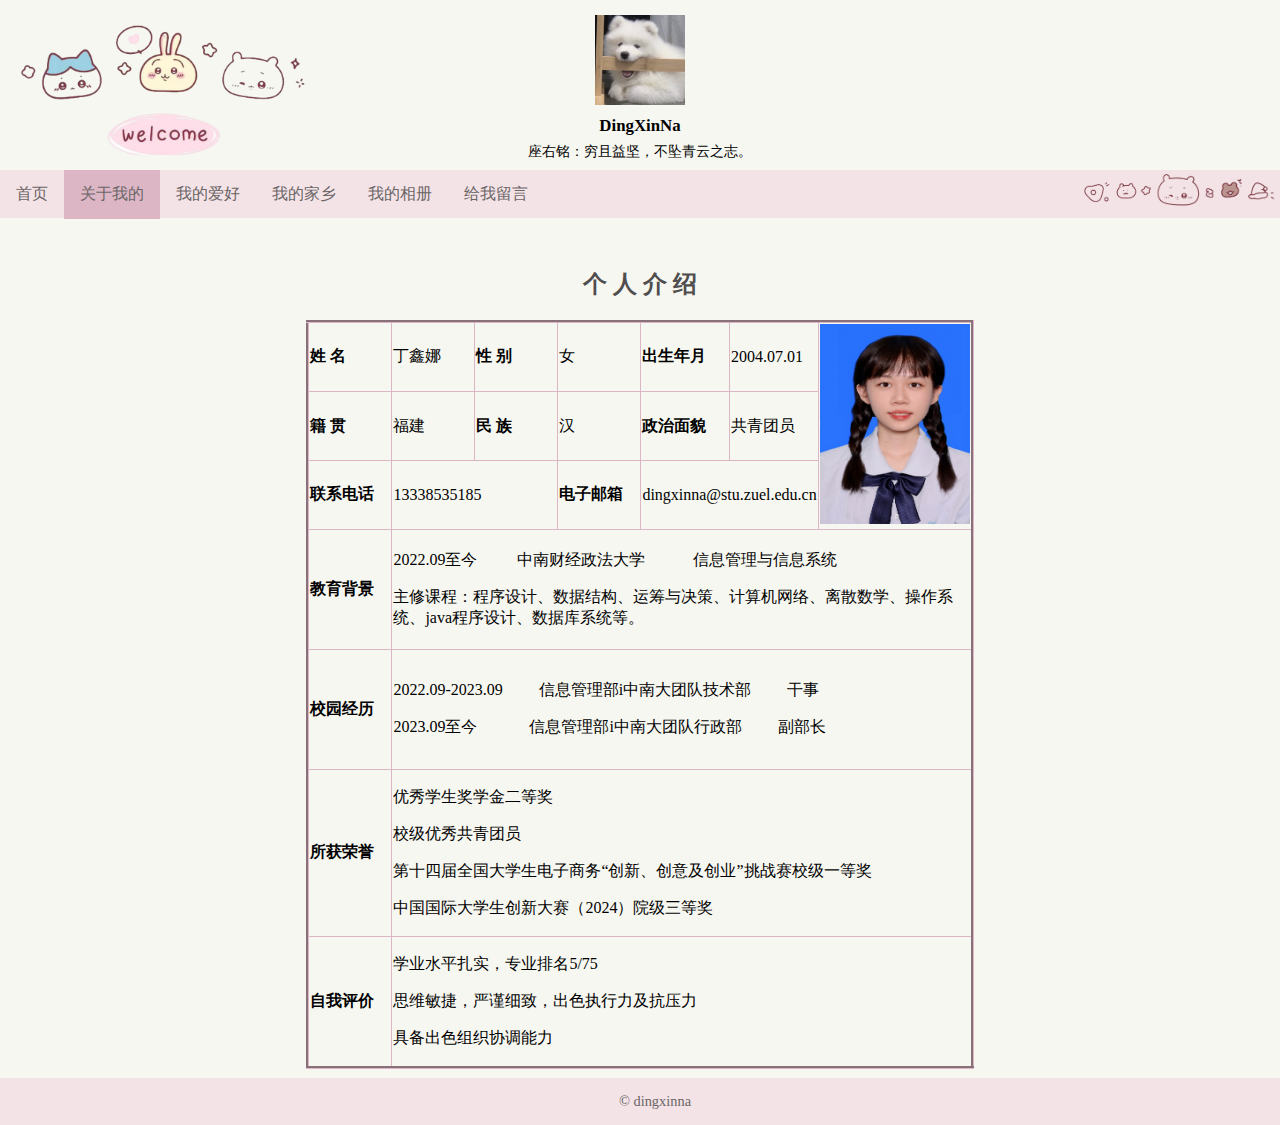
<file: final/information.html>
<!DOCTYPE html>
<html lang="en">

<head>
    <meta charset="UTF-8">
    <meta name="viewport" content="width=device-width, initial-scale=1.0">
    <title>关于我的</title>
    <link rel="stylesheet" href="./css/information.css">
</head>

<body>
    <header>

        <img src="./images/头像.jpg" alt="图片" width="90" height="90">
        <br>
        <h3>DingXinNa</h3>
        <p>座右铭：穷且益坚，不坠青云之志。</p>
    </header>
    <nav>
        <ul>
            <li><a href="./index.html">首页</a></li>
            <li><a class="selected" href="./information.html">关于我的</a></li>
            <li><a href="./hobby.html">我的爱好</a></li>
            <li><a href="./hometown.html">我的家乡</a></li>
            <li><a href="./pictures.html">我的相册</a></li>
            <li><a href="./message.html">给我留言</a></li>
            <img src="./images/导航.png" alt="">
        </ul>

    </nav>
    <div id="main">
        <!-- <h1><span class="style1">个人介绍</span></h1>
        <h2>基本信息</h2>
        <table class="style2">
            <tr>
                <td class="style3">
                    姓名：丁鑫娜</td>
                <td class="style3">
                    出生年月：2004.07</td>
                <td class="style4" rowspan="5">
                    <img alt="" src="./images/证件照1.jpg" style="height: 200px; width: 150px; text-align: justify;" />
                </td>
            </tr>
            <tr>
                <td class="style3">
                    性别：女</td>
                <td class="style3">
                    民族：汉</td>
            </tr>
            <tr>
                <td class="style3">
                    籍贯：福建南平</td>
                <td class="style3">
                    政治面貌：共青团员</td>
            </tr>
            <tr>
                <td class="style3">
                    手机：13338535185</td>
                <td class="style3">
                    邮箱：dingxinna@stu.zuel.edu.cn</td>
            </tr>
        </table>
        <h2>教育背景</h2>
        <p class="style5">
            2022.09至今&nbsp;&nbsp;&nbsp;&nbsp;&nbsp;&nbsp;&nbsp;&nbsp;&nbsp;
            中南财经政法大学&nbsp;&nbsp;&nbsp;&nbsp;&nbsp;&nbsp;&nbsp;&nbsp;&nbsp;&nbsp;&nbsp;
            信息管理与信息系统</p>
        <p class="style5">
            主修课程：</p>
        <p class="style5">
            程序设计、数据结构、运筹与决策、计算机网络、离散数学、操作系统、java程序设计、数据库系统等。</p>
        <h2>校园经历</h2>
        <p class="style5">
            2022.09-2023.09&nbsp;&nbsp;&nbsp;&nbsp;&nbsp;&nbsp;&nbsp;&nbsp;&nbsp;信息管理部i中南大团队技术部&nbsp;&nbsp;&nbsp;&nbsp;&nbsp;&nbsp;&nbsp;&nbsp;&nbsp;干事
        </p>
        <p class="style5">
            2023.09至今&nbsp;&nbsp;&nbsp;&nbsp;&nbsp;&nbsp;&nbsp;&nbsp;&nbsp;&nbsp;&nbsp;&nbsp;&nbsp;信息管理部i中南大团队行政部&nbsp;&nbsp;&nbsp;&nbsp;&nbsp;&nbsp;&nbsp;&nbsp;&nbsp;副部长
        </p>
        <h2>所获荣誉</h2>
        <p class="style5">优秀学生奖学金二等奖</p>
        <p class="style5">校级优秀共青团员</p>
        <p class="style5">第十四届全国大学生电子商务“创新、创意及创业”挑战赛校级一等奖</p>
        <h2>自我评价</h2>
        <p class="style5">学业水平扎实，专业排名5/75</p>
        <p class="style5">思维敏捷，严谨细致，出色执行力及抗压力</p>
        <p class="style5">具备出色组织协调能力</p> -->
        <h2>个 人 介 绍</h2>
        <table border="3">
            <tr>
                <th>姓 名</th>
                <th class="style">丁鑫娜</th>
                <th>性 别</th>
                <th class="style">女</th>
                <th>出生年月</th>
                <th class="style">2004.07.01</th>
                <th rowspan="3"><img src="./images/证件照1.jpg" alt="" style="height: 200px; width: 150px;"></th>
            </tr>

            <tr>
                <th>籍 贯</th>
                <th class="style">福建</th>
                <th>民 族</th>
                <th class="style">汉</th>
                <th>政治面貌</th>
                <th class="style">共青团员</th>
            </tr>
            <tr>
                <th>联系电话</th>
                <th colspan="2" class="style">13338535185</th>
                <th>电子邮箱</th>
                <th colspan="2" class="style">dingxinna@stu.zuel.edu.cn</th>
            </tr>




            <tr class="tr1">
                <th rowspan="3">教育背景</th>
                <th colspan="6" rowspan="3" class="style">
                    <p>
                        2022.09至今&nbsp;&nbsp;&nbsp;&nbsp;&nbsp;&nbsp;&nbsp;&nbsp;&nbsp;
                        中南财经政法大学&nbsp;&nbsp;&nbsp;&nbsp;&nbsp;&nbsp;&nbsp;&nbsp;&nbsp;&nbsp;&nbsp;
                        信息管理与信息系统</p>
                    <p>
                        主修课程：程序设计、数据结构、运筹与决策、计算机网络、离散数学、操作系统、java程序设计、数据库系统等。</p>
                </th>
            </tr>

            <tr class="tr1"></tr>

            <tr class="tr1"></tr>


            <tr class="tr1">
                <th rowspan="3">校园经历</th>
                <th colspan="6" rowspan="3" class="style">
                    <p>
                        2022.09-2023.09&nbsp;&nbsp;&nbsp;&nbsp;&nbsp;&nbsp;&nbsp;&nbsp;&nbsp;信息管理部i中南大团队技术部&nbsp;&nbsp;&nbsp;&nbsp;&nbsp;&nbsp;&nbsp;&nbsp;&nbsp;干事
                    </p>
                    <p>
                        2023.09至今&nbsp;&nbsp;&nbsp;&nbsp;&nbsp;&nbsp;&nbsp;&nbsp;&nbsp;&nbsp;&nbsp;&nbsp;&nbsp;信息管理部i中南大团队行政部&nbsp;&nbsp;&nbsp;&nbsp;&nbsp;&nbsp;&nbsp;&nbsp;&nbsp;副部长
                    </p>
                </th>
            </tr>

            <tr class="tr1"></tr>
            <tr class="tr1"></tr>

            <tr class="tr1">
                <th rowspan="3">所获荣誉</th>
                <th colspan="6" rowspan="3" class="style">
                    <p>优秀学生奖学金二等奖</p>
                    <p>校级优秀共青团员</p>
                    <p>第十四届全国大学生电子商务“创新、创意及创业”挑战赛校级一等奖</p>
                    <p>中国国际大学生创新大赛（2024）院级三等奖</p>
                </th>
            </tr>

            <tr class="tr1"></tr>
            <tr class="tr1"></tr>

            <tr class="tr1">
                <th rowspan="3">自我评价</th>
                <th colspan="6" rowspan="3" class="style">
                    <p>学业水平扎实，专业排名5/75</p>
                    <p>思维敏捷，严谨细致，出色执行力及抗压力</p>
                    <p>具备出色组织协调能力</p>
                </th>
            </tr>

            <tr class="tr1"></tr>
            <tr class="tr1"></tr>
        </table>
    </div>
    <footer>
        &copy; dingxinna
    </footer>
</body>

</html>
</file>
<file: css/hobby.css>
body {
    background-color: rgb(247, 247, 241);
    /* 设置页面背景颜色为浅灰色 */
    margin: 0;
    /* 移除body的默认外边距 */
}

header {
    background: url(../images/页眉.png) no-repeat;
    /* 页眉背景图片，不重复显示，用作装饰 */
    background-size: 300px 150px;
    /* 设置背景图片的大小 */
    text-align: center;
    /* 页眉内容居中对齐 */
    margin: 15px;
    /* 页眉外边距 */
    font-size: 90%;
    /* 设置页眉文字大小 */
    line-height: 8px;
    /* 设置行高 */
}

nav {
    height: 48px;
    /* 导航栏高度 */
    background-color: rgb(244, 227, 230);
    /* 导航栏背景颜色 */
    width: 100%;
    /* 导航栏宽度 */
    padding: 0 30px 0 0;
    /* 导航栏内边距 */
    margin: 0;
    /* 移除导航栏外边距 */
}

nav ul {
    list-style-type: none;
    /* 移除列表项的默认符号 */
    margin: 0;
    /* 移除外边距 */
    padding: 0;
    /* 移除内边距 */
    overflow: hidden;
    /* 隐藏溢出的列表项 */
}

nav ul li {
    float: left;
    /* 浮动布局，导航列表项浮动到左侧 */
}

nav ul li a {
    display: block;
    /* 将链接显示为块级元素 */
    color: rgb(107, 102, 103);
    /* 链接文字颜色 */
    text-align: center;
    /* 文本居中对齐 */
    padding: 14px 16px;
    /* 上下14px，左右16px的内边距 */
    text-decoration: none;
    /* 移除下划线 */
}

nav ul li a:hover {
    background-color: #f7f2f2;
    /* 鼠标悬停时的背景颜色 */
}

nav ul li .selected {
    background-color: #ddb6c6;
    /* 当前选中链接的背景颜色 */
}

nav ul img {
    float: right;
    /* 浮动布局，图片浮动到导航栏右侧 */
    width: 200px;
    /* 设置图片宽度 */
}

#main {
    margin: 0 auto;
    /* 外边距自动，水平居中 */
    margin-top: 20px;
    /* 上边距 */
    margin-bottom: 20px;
    /* 下边距 */
    width: 60%;
    /* 容器宽度 */
    height: 1250px;
    /* 容器高度 */
    padding: 10px;
    /* 内边距 */
    text-align: center;
    /* 文本居中对齐 */
}

.text {
    text-align: center;
    /* 文本居中对齐 */
    font-family: serif;
    /* 使用衬线字体 */
    float: left;
    /* 浮动布局，浮动到左侧 */
    width: 70%;
    /* 文本宽度 */
    height: 10px;
    /* 文本高度 */
}

.img {
    float: left;
    /* 浮动布局，浮动到左侧 */
    width: 30%;
    /* 图片容器宽度 */
    height: 130px;
    /* 图片容器高度 */
}

#read {
    border: #ddb6c6 3px dashed;
    /* 边框样式：颜色、线型、宽度 */
    border-radius: 20px;
    /* 边框圆角 */
    height: 140px;
    /* 容器高度 */
    width: 80%;
    /* 容器宽度 */
    margin: 0 auto;
    /* 外边距自动，水平居中 */
    margin-top: 20px;
    /* 上边距 */
    margin-bottom: 20px;
    /* 下边距 */
    padding: 10px 0;
    /* 上下内边距10px，左右内边距0 */
}

#music {
    border: #ddb6c6 3px dashed;
    /* 边框样式：颜色、线型、宽度 */
    border-radius: 20px;
    /* 边框圆角 */
    height: 120px;
    /* 容器高度*/
    width: 80%;
    /* 容器宽度 */
    margin: 0 auto;
    /* 外边距自动，水平居中 */
    margin-top: 20px;
    /* 上边距 */
    margin-bottom: 20px;
    /* 下边距 */
    padding: 10px 0;
    /* 上下内边距10px，左右内边距0 */
}

#eat {
    border: #ddb6c6 3px dashed;
    /* 边框样式：颜色、线型、宽度 */
    border-radius: 20px;
    /* 边框圆角 */
    height: 180px;
    /* 容器高度 */
    width: 80%;
    /* 容器宽度 */
    margin: 0 auto;
    /* 外边距自动，水平居中 */
    margin-top: 20px;
    /* 上边距 */
    margin-bottom: 20px;
    /* 下边距 */
    padding: 10px 0;
    /* 上下内边距10px，左右内边距0 */
}

#star {
    border: #ddb6c6 3px dashed;
    /* 边框样式：颜色、线型、宽度 */
    border-radius: 20px;
    /* 边框圆角 */
    height: 190px;
    /* 容器高度 */
    width: 80%;
    /* 容器宽度 */
    margin: 0 auto;
    /* 外边距自动，水平居中 */
    margin-top: 20px;
    /* 上边距 */
    margin-bottom: 20px;
    /* 下边距 */
    padding: 10px 0;
    /* 上下内边距10px，左右内边距0 */
}



#travel {
    border: #ddb6c6 3px dashed;
    /* 边框样式：颜色、线型、宽度 */
    border-radius: 20px;
    /* 边框圆角 */
    height: 140px;
    /* 容器高度 */
    width: 80%;
    /* 容器宽度 */
    margin: 0 auto;
    /* 外边距自动，水平居中 */
    margin-top: 20px;
    /* 上边距 */
    margin-bottom: 20px;
    /* 下边距 */
    padding: 10px 0;
    /* 上下内边距10px，左右内边距0 */
}

h2 {
    text-align: center;
    /* 标题居中对齐 */
    color: rgb(107, 102, 103);
    /* 标题颜色 */
}

footer {
    font-size: 90%;
    /* 页脚文字大小 */
    padding: 15px;
    /* 内边距 */
    margin: 0px;
    /* 外边距 */
    color: rgb(107, 102, 103);
    /* 文字颜色 */
    background-color: rgb(244, 227, 230);
    /* 背景颜色 */
    width: 100%;
    /* 宽度 */
    text-align: center;
    /* 文本居中对齐 */
}
</file>
<file: css/hometown.css>
body {
    background-color: rgb(247, 247, 241);
    /* 设置页面背景颜色 */
    margin: 0;
    /* 移除body的默认外边距 */
}

header {
    background: url(../images/页眉.png) no-repeat;
    /* 页眉背景图片，不重复显示，用作装饰 */
    background-size: 300px 150px;
    /* 背景图片大小 */
    text-align: center;
    /* 文本居中对齐 */
    margin: 15px;
    /* 设置外边距 */
    font-size: 90%;
    /* 设置字体大小 */
    line-height: 8px;
    /* 设置行高 */
}

nav {
    height: 48px;
    /* 导航栏高度 */
    background-color: rgb(244, 227, 230);
    /* 导航栏背景颜色 */
    width: 100%;
    /* 导航栏宽度 */
    padding: 0 30px 0 0;
    /* 内边距设置 */
    margin: 0;
    /* 移除外边距 */
}

nav ul {
    list-style-type: none;
    /* 移除列表项的默认符号 */
    margin: 0;
    /* 移除外边距 */
    padding: 0;
    /* 移除内边距 */
    overflow: hidden;
    /* 隐藏溢出的内容 */
}

nav ul li {
    float: left;
    /* 浮动布局，导航项浮动到左侧 */
}

nav ul li a {
    display: block;
    /* 链接显示为块级元素 */
    color: rgb(107, 102, 103);
    /* 文字颜色 */
    text-align: center;
    /* 文本居中对齐 */
    padding: 14px 16px;
    /* 设置内边距 */
    text-decoration: none;
    /* 移除下划线 */
}

nav ul li a:hover {
    background-color: #f7f2f2;
    /* 鼠标悬停时的背景颜色 */
}

nav ul li .selected {
    background-color: #ddb6c6;
    /* 选中的链接背景颜色 */
}

nav ul img {
    float: right;
    /* 浮动布局，图片浮动到右侧 */
    width: 200px;
    /* 设置图片宽度 */
}

#main {
    padding-bottom: 20px;
    /* 底部内边距 */
    font-size: 16px;
    /* 字体大小 */
    line-height: 26px;
    /* 行高 */
    display: inline-block;
    /* 元素显示为内联块 */
    width: 100%;
    /* 宽度为100% */
}

h3 {
    color: rgb(107, 102, 103);
    /* 标题颜色 */
}

.bar {
    border-bottom: #304d51 solid 1px;
    /* 下边框样式 */
    margin: 10px 0;
    /* 外边距 */
    text-align: center;
    /* 文本居中对齐 */
    font-size: 18px;
    /* 字体大小 */
    font-weight: bold;
    /* 字体加粗 */
    padding: 10px 25px;
    /* 内边距 */
    color: #0000;
    /* 文字颜色 */
}

.introduction {
    font-size: 14px;
    /* 字体大小 */
    padding: 20px;
    /* 内边距 */
    display: block;
    /* 元素显示为块级 */
}

.list {
    width: 100%;
    /* 列表宽度 */
    float: left;
    /* 浮动布局 */
}

.list li {
    float: left;
    /* 浮动布局，列表项浮动到左侧 */
    width: 23%;
    /* 列表项宽度 */
    margin: 1%;
    /* 外边距 */
    overflow: hidden;
    /* 隐藏溢出的内容 */
    text-align: center;
    /* 文本居中对齐 */
    color: rgb(107, 102, 103);
    /* 文字颜色 */
}

footer {
    font-size: 90%;
    /* 字体大小 */
    padding: 15px;
    /* 内边距 */
    margin: 0px;
    /* 外边距 */
    color: rgb(107, 102, 103);
    /* 文字颜色 */
    background-color: rgb(244, 227, 230);
    /* 背景颜色 */
    width: 100%;
    /* 宽度 */
    text-align: center;
    /* 文本居中对齐 */
}
</file>
<file: css/information.css>
body {
    background-color: rgb(247, 247, 241);
    /* 设置页面背景颜色 */
    margin: 0;
    /* 移除body的默认外边距 */
}

header {
    background: url(../images/页眉.png) no-repeat;
    /* 页眉背景图片，不重复显示，用作装饰 */
    background-size: 300px 150px;
    /* 背景图片大小 */
    text-align: center;
    /* 文本居中对齐 */
    margin: 15px;
    /* 设置外边距 */
    font-size: 90%;
    /* 设置字体大小 */
    line-height: 8px;
    /* 设置行高 */
}

nav {
    height: 48px;
    /* 导航栏高度 */
    background-color: rgb(244, 227, 230);
    /* 导航栏背景颜色 */
    width: 100%;
    /* 导航栏宽度 */
    padding: 0 30px 0 0;
    /* 内边距设置 */
    margin: 0;
    /* 移除外边距 */
}

nav ul {
    list-style-type: none;
    /* 移除列表项的默认符号 */
    margin: 0;
    /* 移除外边距 */
    padding: 0;
    /* 移除内边距 */
    overflow: hidden;
    /* 隐藏溢出的内容 */
}

nav ul li {
    float: left;
    /* 浮动布局，导航项浮动到左侧 */
}

nav ul li a {
    display: block;
    /* 链接显示为块级元素 */
    color: rgb(107, 102, 103);
    /* 文字颜色 */
    text-align: center;
    /* 文本居中对齐 */
    padding: 14px 16px;
    /* 设置内边距 */
    text-decoration: none;
    /* 移除下划线 */
}

nav ul li a:hover {
    background-color: #f7f2f2;
    /* 鼠标悬停时的背景颜色 */
}

nav ul li .selected {
    background-color: #ddb6c6;
    /* 选中的链接背景颜色 */
}

nav ul img {
    float: right;
    /* 浮动布局，图片浮动到右侧 */
    width: 200px;
    /* 设置图片宽度 */
}

#main {
    margin: 0 auto;
    /* 外边距自动，水平居中 */
    margin-top: 20px;
    /* 顶部外边距 */
    margin-bottom: 20px;
    /* 底部外边距 */
    width: 60%;
    /* 容器宽度 */
    height: 800px;
    /* 容器高度 */
    padding: 10px;
    /* 内边距 */
    text-align: center;
    /* 文本居中对齐 */
}

h2 {
    text-align: center;
    /* 标题居中对齐 */
    color: rgb(79, 77, 77);
    /* 标题颜色 */
}

table {
    margin: auto;
    /* 表格自动外边距，水平居中 */
    border-color: #ddb6c6;
    /* 表格边框颜色 */
    border-collapse: collapse;
    /* 边框合并为单一边框 */
    text-align: left;
    /* 文本左对齐 */
}

th {
    width: 80px;
    /* 表头单元格宽度 */
    height: 30px;
    /* 表头单元格高度 */
}

.style {
    font-weight: 100;
    /* 字体粗细 */
    font-family: 黑体;
    /* 设置字体族 */
}

.tr1 {
    height: 40px;
    /* 行高度 */
}

footer {
    font-size: 90%;
    /* 字体大小 */
    padding: 15px;
    /* 内边距 */
    margin: 0px;
    /* 移除外边距 */
    color: rgb(107, 102, 103);
    /* 文字颜色 */
    background-color: rgb(244, 227, 230);
    /* 背景颜色 */
    width: 100%;
    /* 宽度 */
    text-align: center;
    /* 文本居中对齐 */
}
</file>
<file: css/message.css>
body {
    background-color: rgb(247, 247, 241);
    /* 设置页面背景颜色 */
    margin: 0;
    /* 移除body的默认外边距 */
}

header {
    background: url(../images/页眉.png) no-repeat;
    /* 页眉背景图片，不重复显示，用作装饰 */
    background-size: 300px 150px;
    /* 背景图片大小 */
    text-align: center;
    /* 文本居中对齐 */
    margin: 15px;
    /* 设置外边距 */
    font-size: 90%;
    /* 设置字体大小 */
    line-height: 8px;
    /* 设置行高 */
}

nav {
    height: 48px;
    /* 导航栏高度 */
    background-color: rgb(244, 227, 230);
    /* 导航栏背景颜色 */
    width: 100%;
    /* 导航栏宽度 */
    padding: 0 30px 0 0;
    /* 内边距设置 */
    margin: 0;
    /* 移除外边距 */
}

nav ul {
    list-style-type: none;
    /* 移除列表项的默认符号 */
    margin: 0;
    /* 移除外边距 */
    padding: 0;
    /* 移除内边距 */
    overflow: hidden;
    /* 隐藏溢出的内容 */
}

nav ul li {
    float: left;
    /* 浮动布局，导航项浮动到左侧 */
}

nav ul li a {
    display: block;
    /* 链接显示为块级元素 */
    color: rgb(107, 102, 103);
    /* 文字颜色 */
    text-align: center;
    /* 文本居中对齐 */
    padding: 14px 16px;
    /* 设置内边距 */
    text-decoration: none;
    /* 移除下划线 */
}

nav ul li a:hover {
    background-color: #f7f2f2;
    /* 鼠标悬停时的背景颜色 */
}

nav ul li .selected {
    background-color: #ddb6c6;
    /* 选中的链接背景颜色 */
}

nav ul img {
    float: right;
    /* 浮动布局，图片浮动到右侧 */
    width: 200px;
    /* 设置图片宽度 */
}

.message {
    /* 消息容器样式 */
    margin: 20px auto;
    /* 上下边距20px，左右自动（居中） */
    max-width: 500px;
    /* 最大宽度限制为500px */
    background: #F8F8F8;
    /* 背景颜色为亮灰色 */
    padding: 30px 30px 20px 30px;
    /* 内边距 */
    font: 12px Arial, Helvetica, sans-serif;
    /* 字体样式 */
    color: #ddb6c6;
    /* 文字颜色 */
    border-radius: 5px;
    /* 边框圆角 */
}

.message h1 {
    /* 消息标题样式 */
    font: 24px "Trebuchet MS", Arial, Helvetica, sans-serif;
    /* 字体大小和族 */
    padding: 20px 0px 20px 40px;
    /* 内边距 */
    display: block;
    /* 作为块级元素显示 */
    margin: -30px -30px 10px -30px;
    /* 外边距 */
    color: rgb(107, 102, 103);
    /* 文字颜色 */
    background: rgb(244, 227, 230);
    /* 背景颜色 */
    border-radius: 5px 5px 0px 0px;
    /* 边框圆角，仅在顶部 */
    border-bottom: 1px solid rgb(244, 227, 230);
    /* 下边框 */
}

.message h1>span {
    /* 消息标题内的子标题样式 */
    display: block;
    /* 作为块级元素显示 */
    font-size: 11px;
    /* 字体大小 */
    color: #949494;
    /* 文字颜色 */
}

.message label {
    /* 标签样式 */
    display: block;
    /* 作为块级元素显示 */
    margin: 0px 0px 5px;
    /* 下边距5px */
}

.message label>span {
    /* 标签内的span元素样式 */
    float: left;
    /* 向左浮动 */
    margin-top: 10px;
    /* 上边距10px */
    color: #5E5E5E;
    /* 文字颜色 */
}

/* 通用输入字段和文本区域样式 */
.message input[type="text"],
.message input[type="tel"],
.message input[type="email"],
.message textarea,
.message select {
    color: #555;
    /* 文字颜色 */
    height: 30px;
    /* 高度 */
    line-height: 15px;
    /* 行高 */
    width: 100%;
    /* 宽度充满父元素 */
    padding: 0px 0px 0px 10px;
    /* 内边距 */
    margin-top: 2px;
    /* 上边距 */
    border: 1px solid #E5E5E5;
    /* 边框 */
    background: #FBFBFB;
    /* 背景颜色 */
    outline: 0;
    /* 点击时无轮廓 */
    font: normal 14px/14px Arial, Helvetica, sans-serif;
    /* 字体样式 */
}

.message textarea {
    /* 文本区域特有样式 */
    height: 100px;
    /* 高度 */
    padding-top: 10px;
    /* 顶部内边距 */
}

.message select {
    /* 下拉选择框特有样式 */
    background: no-repeat right, -webkit-gradient(linear, left top, left bottom, color-stop(0%, #FBFBFB), color-stop(100%, #E9E9E9));
    /* 背景渐变 */
    appearance: none;
    /* 去除默认外观 */
    text-indent: 0.01px;
    /* 避免文本溢出 */
    text-overflow: '';
    /* 避免文本溢出 */
    width: 100%;
    /* 宽度充满父元素 */
    height: 30px;
    /* 高度 */
}

.message .button {
    /* 按钮样式 */
    background-color: rgb(244, 227, 230);
    /* 背景颜色 */
    border-radius: 5px;
    /* 边框圆角 */
    border: none;
    /* 无边框 */
    padding: 10px 25px 10px 25px;
    /* 内边距 */
    color: rgb(107, 102, 103);
    /* 文字颜色 */
}

.message .button:hover {
    /* 鼠标悬停在按钮上时的样式 */
    background-color: #f7f2f2;
    /* 背景颜色变浅 */
}

footer {
    font-size: 90%;
    /* 字体大小 */
    padding: 15px;
    /* 内边距 */
    margin: 0px;
    /* 外边距 */
    color: rgb(107, 102, 103);
    /* 文字颜色 */
    background-color: rgb(244, 227, 230);
    /* 背景颜色 */
    width: 100%;
    /* 宽度 */
    text-align: center;
    /* 文本居中对齐 */
}
</file>
<file: final/css/hobby.css>
body {
    background-color: rgb(247, 247, 241);
    margin: 0;
}

header {
    background: url(../images/页眉.png) no-repeat;
    background-size: 300px 150px;
    text-align: center;
    margin: 15px;
    font-size: 90%;
    line-height: 8px;
}

nav {
    height: 48px;
    background-color: rgb(244, 227, 230);
    width: 100%;
    padding: 0 30px 0 0;
    margin: 0;
}


nav ul {
    list-style-type: none;
    margin: 0;
    padding: 0;
    overflow: hidden;
}

nav ul li {
    float: left;
}

nav ul li a {
    display: block;
    color: rgb(107, 102, 103);
    text-align: center;
    padding: 14px 16px;
    text-decoration: none;
}

/* 当鼠标悬停时把链接颜色更改为 #f7f2f2 */
nav ul li a:hover {
    background-color: #f7f2f2;
}

nav ul li .selected {
    background-color: #ddb6c6;
}

nav ul img {
    float: right;
    width: 200px;
    -ms-hyphenate-limit-zone: 48px;
}

#main {
    /* border: #ddb6c6 3px dashed; */
    margin: 0 auto;
    margin-top: 20px;
    margin-bottom: 20px;
    width: 60%;
    height: 1250px;
    padding: 10px;
    text-align: center;

}

.text {
    text-align: center;
    font-family: serif;
    float: left;
    width: 70%;
    height: 130px;
}

.img {
    float: left;
    width: 30%;
    height: 130px;
}

#read {
    border: #ddb6c6 3px dashed;
    border-radius: 20px;
    height: 140px;
    width: 80%;
    margin: 0 auto;
    margin-top: 20px;
    margin-bottom: 20px;
    padding: 10px 0;

}

#music {
    border: #ddb6c6 3px dashed;
    border-radius: 20px;
    height: 120px;
    width: 80%;
    margin: 0 auto;
    margin-top: 20px;
    margin-bottom: 20px;
    padding: 10px 0;
}

#star {
    border: #ddb6c6 3px dashed;
    border-radius: 20px;
    height: 180px;
    width: 80%;
    margin: 0 auto;
    margin-top: 20px;
    margin-bottom: 20px;
    padding: 10px 0;
}

#eat {
    border: #ddb6c6 3px dashed;
    border-radius: 20px;
    height: 180px;
    width: 80%;
    margin: 0 auto;
    margin-top: 20px;
    margin-bottom: 20px;
    padding: 10px 0;
}

#travel {
    border: #ddb6c6 3px dashed;
    border-radius: 20px;
    height: 140px;
    width: 80%;
    margin: 0 auto;
    margin-top: 20px;
    margin-bottom: 20px;
    padding: 10px 0;
}

h2 {
    text-align: center;
    color: rgb(107, 102, 103);
    /* background-color: #ddb6c6; */
}

footer {
    font-size: 90%;
    padding: 15px;
    margin: 0px;
    color: rgb(107, 102, 103);
    background-color: rgb(244, 227, 230);
    /* position: absolute;
    bottom: 0; */
    /* 设置页脚position为absolute之后，再将其bottom值设为0，即可使其处于页面的底部 */
    width: 100%;
    text-align: center;
}
</file>
<file: final/css/hometown.css>
body {
    background-color: rgb(247, 247, 241);
    margin: 0;
}

header {
    background: url(../images/页眉.png) no-repeat;
    background-size: 300px 150px;
    text-align: center;
    margin: 15px;
    font-size: 90%;
    line-height: 8px;
}




nav {
    height: 48px;
    background-color: rgb(244, 227, 230);
    width: 100%;
    padding: 0 30px 0 0;
    margin: 0;
}


nav ul {
    list-style-type: none;
    margin: 0;
    padding: 0;
    overflow: hidden;
}

nav ul li {
    float: left;
}

nav ul li a {
    display: block;
    color: rgb(107, 102, 103);
    text-align: center;
    padding: 14px 16px;
    text-decoration: none;
}

/* 当鼠标悬停时把链接颜色更改为 #f7f2f2 */
nav ul li a:hover {
    background-color: #f7f2f2;
}

nav ul li .selected {
    background-color: #ddb6c6;
}

nav ul img {
    float: right;
    width: 200px;
    -ms-hyphenate-limit-zone: 48px;
}

#main {
    padding-bottom: 20px;
    font-size: 16px;
    line-height: 26px;
    display: inline-block;
    color: #304d51;
    width: 100%
}

h3 {
    color: rgb(107, 102, 103);
}

.bar {
    border-bottom: #304d51 solid 1px;
    margin: 10px 0;
    text-align: center;
    font-size: 18px;
    clear: both;
    font-weight: bold;
    padding: 10px 25px;
    color: #0000;
}

.introduction {
    font-size: 14px;
    padding: 20px;
    display: block
}

.list {
    width: 100%;
}

.list li {
    float: left;
    width: 23%;
    margin: 1%;
    overflow: hidden;
    text-align: center;
    color: rgb(107, 102, 103);
}

footer {
    font-size: 90%;
    padding: 15px;
    margin: 0px;
    color: rgb(107, 102, 103);
    background-color: rgb(244, 227, 230);
    /* position: absolute;
    bottom: 0; */
    /* 设置页脚position为absolute之后，再将其bottom值设为0，即可使其处于页面的底部 */
    width: 100%;
    text-align: center;
}
</file>
<file: final/css/information.css>
body {
    background-color: rgb(247, 247, 241);
    margin: 0;
}

header {
    background: url(../images/页眉.png) no-repeat;
    background-size: 300px 150px;
    text-align: center;
    margin: 15px;
    font-size: 90%;
    line-height: 8px;
}

nav {
    height: 48px;
    background-color: rgb(244, 227, 230);
    /* position: absolute;
    top: 0; */
    width: 100%;
    padding: 0 30px 0 0;
    margin: 0;
}


nav ul {
    list-style-type: none;
    margin: 0;
    padding: 0;
    overflow: hidden;
}

nav ul li {
    float: left;
}

nav ul li a {
    display: block;
    color: rgb(107, 102, 103);
    text-align: center;
    padding: 14px 16px;
    text-decoration: none;
}

/* 当鼠标悬停时把链接颜色更改为 #f7f2f2 */
nav ul li a:hover {
    background-color: #f7f2f2;
}

nav ul li .selected {
    background-color: #ddb6c6;
}

nav ul img {
    float: right;
    width: 200px;
    -ms-hyphenate-limit-zone: 48px;
}

#main {
    /* border: #ddb6c6 3px solid; */
    margin: 0 auto;
    /*边框颜色，大小实线*/
    margin-top: 20px;
    /*顶部边框大小*/
    margin-bottom: 20px;
    /*底部边框大小*/
    /* display: flex; */
    width: 60%;
    height: 800px;
    padding: 10px;
    text-align: center;

}

h2 {
    text-align: center;
    color: rgb(79, 77, 77);
    /* background-color: #ddb6c6; */
}

table {
    margin: auto;
    border-color: #ddb6c6;
    border-collapse: collapse;
    text-align: left;
}

th {
    width: 80px;
    height: 30px;
}

.style {
    font-weight: 100;
    font-family: 黑体
}

.tr1 {
    height: 40px;
}

/* .style1 {
    color: #ddb6c6;
    text-align: center;
}

.style2 {
    width: 1500px;
    height: 50px;
}

.style3 {
    width: 250px;
    font-family: 黑体;
    height: 10px;
}

.style4 {
    width: 800px;
    height: 240px;
}

.style5 {
    font-family: 黑体;
}

.style6 {
    font-family: 黑体;
    font-style: normal;
}

h2 {
    color: rgb(79, 77, 77);
    background-color: #ddb6c6;
} */

footer {
    font-size: 90%;
    padding: 15px;
    margin: 0px;
    color: rgb(107, 102, 103);
    background-color: rgb(244, 227, 230);
    /* position: absolute;
    bottom: 0; */
    /* 设置页脚position为absolute之后，再将其bottom值设为0，即可使其处于页面的底部 */
    width: 100%;
    text-align: center;
}
</file>
